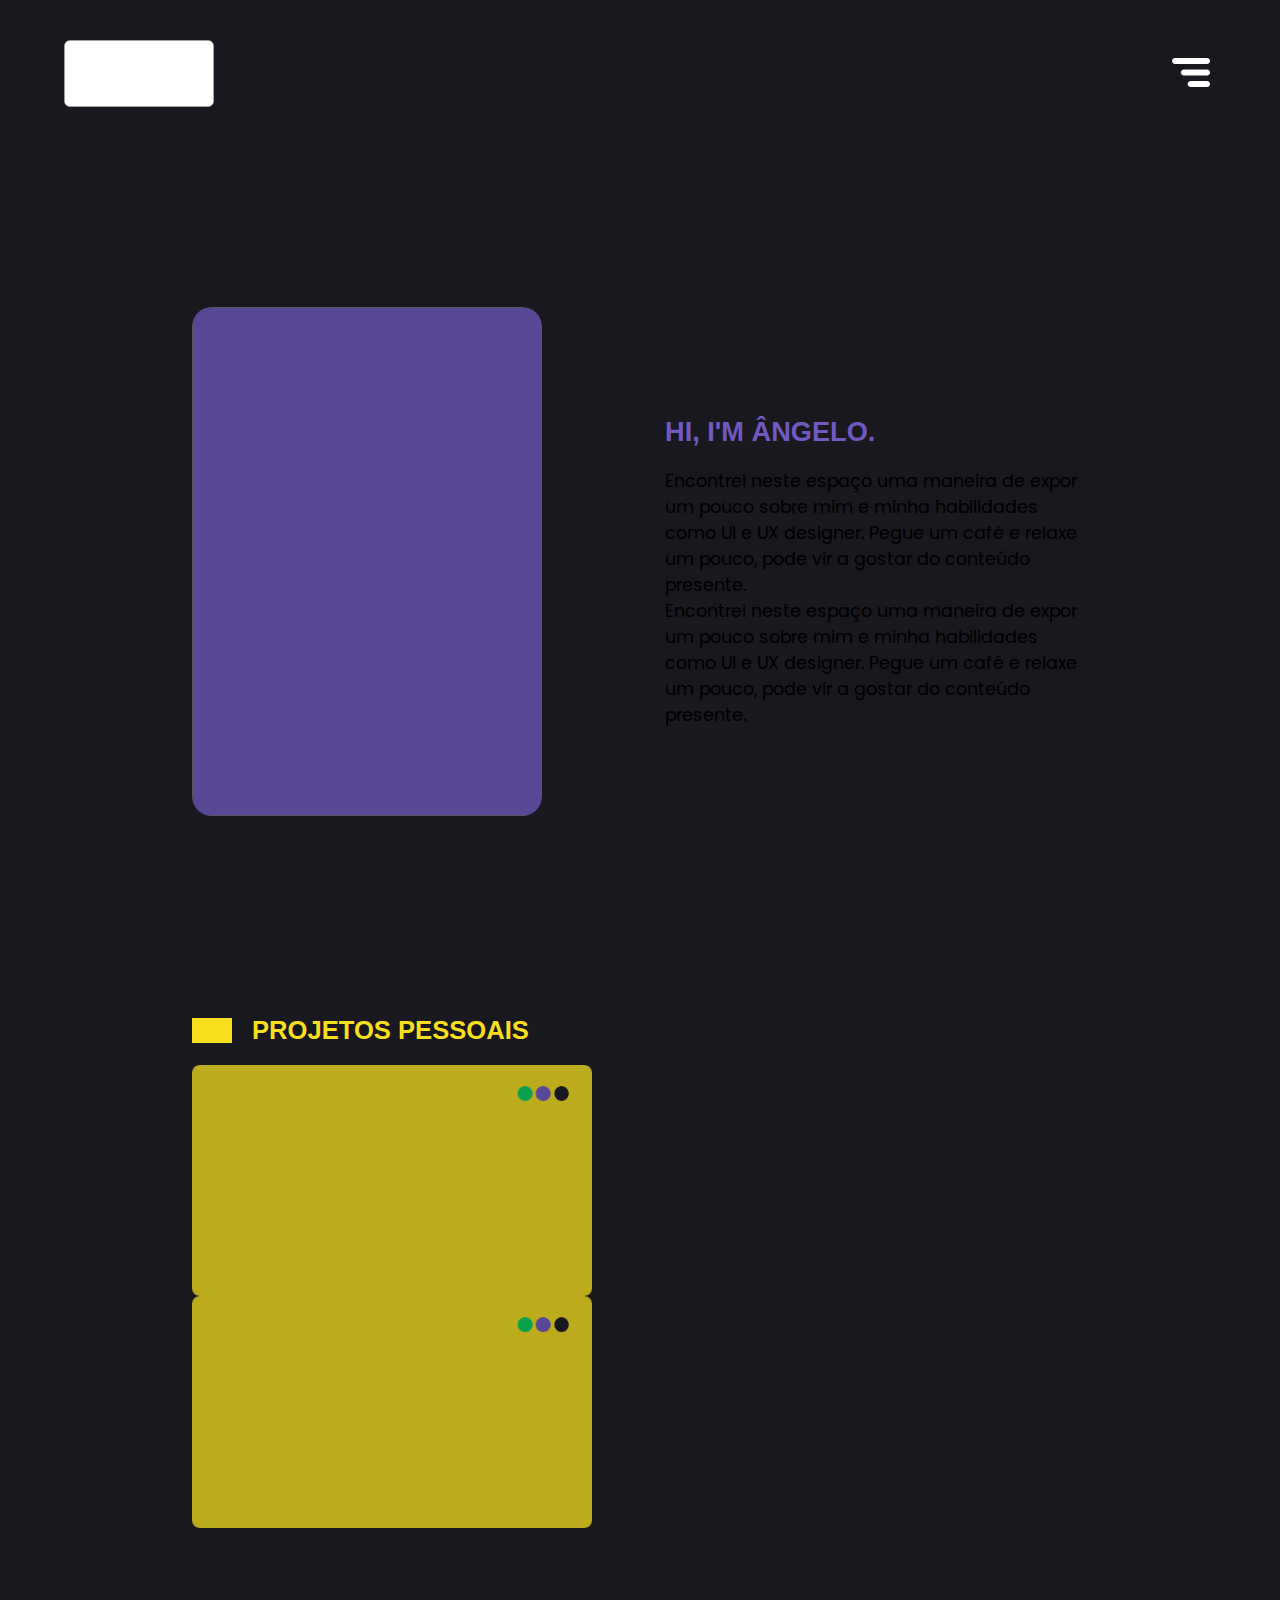
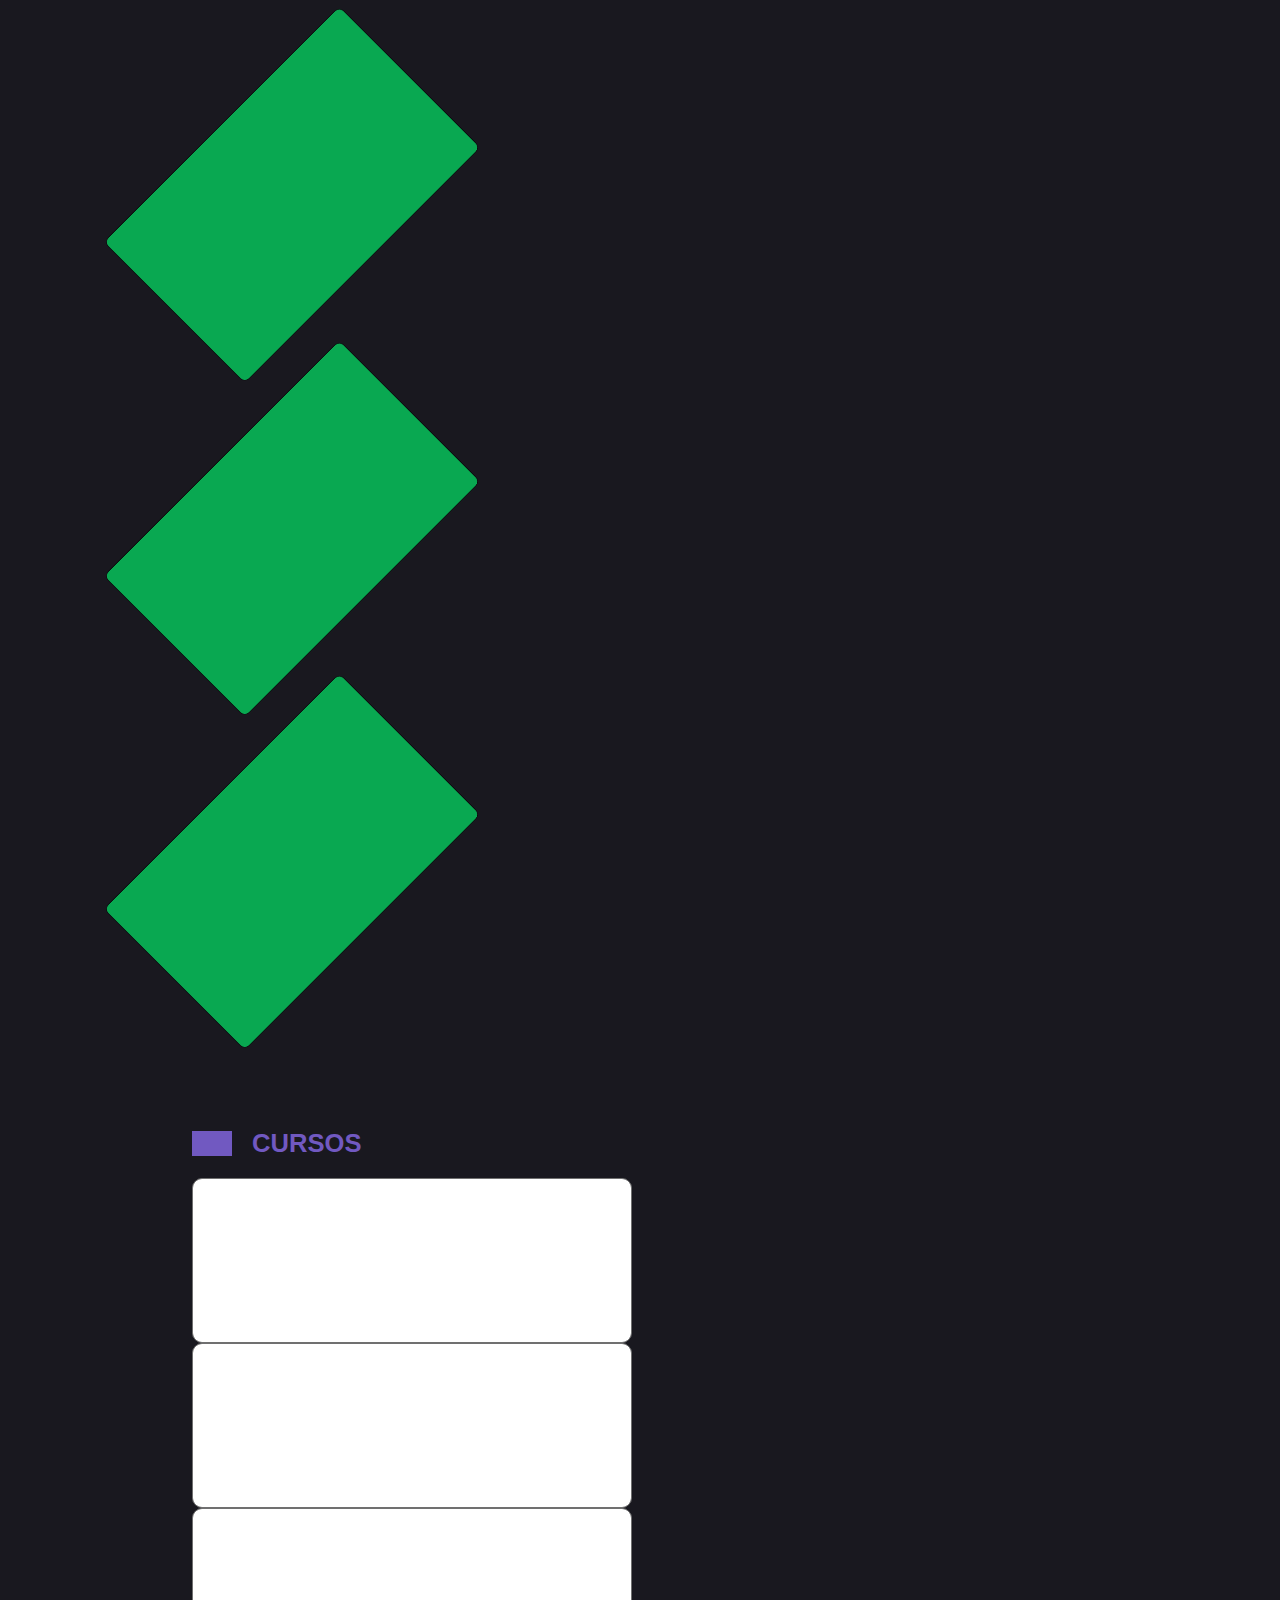
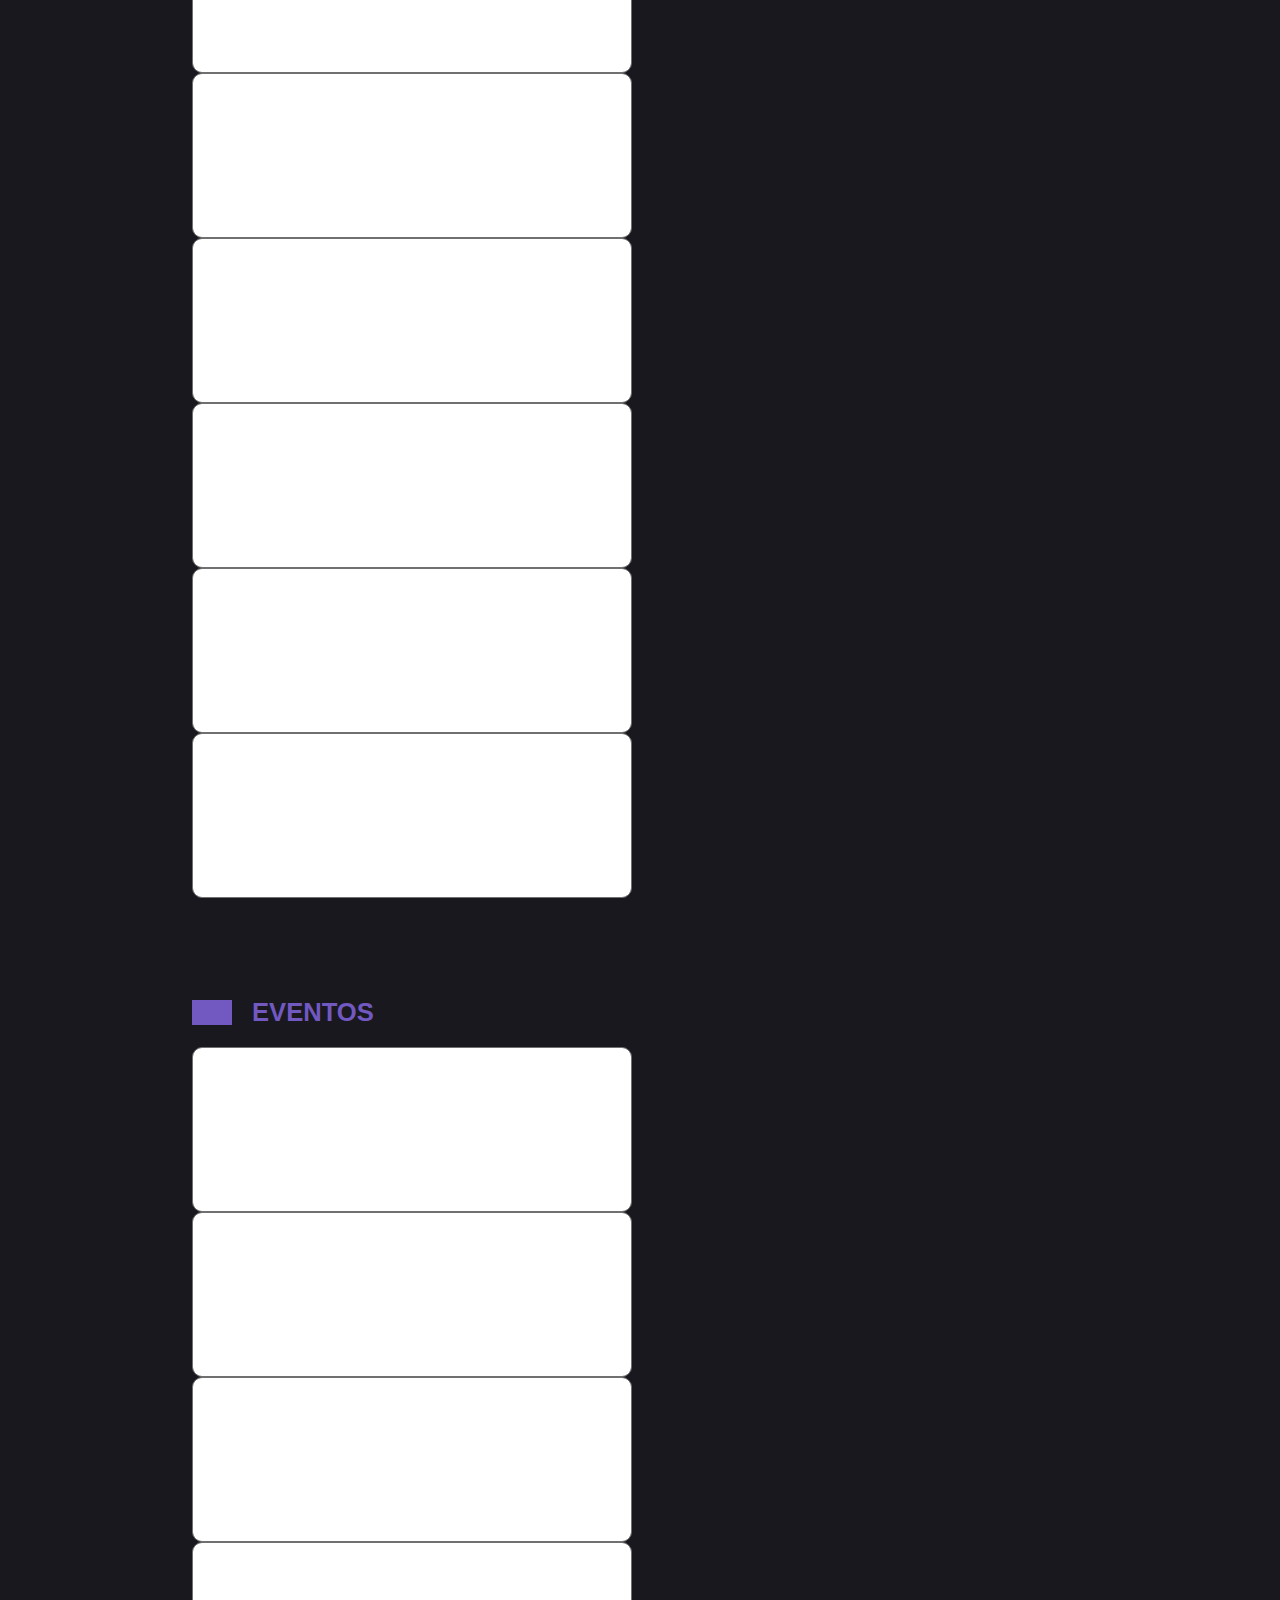
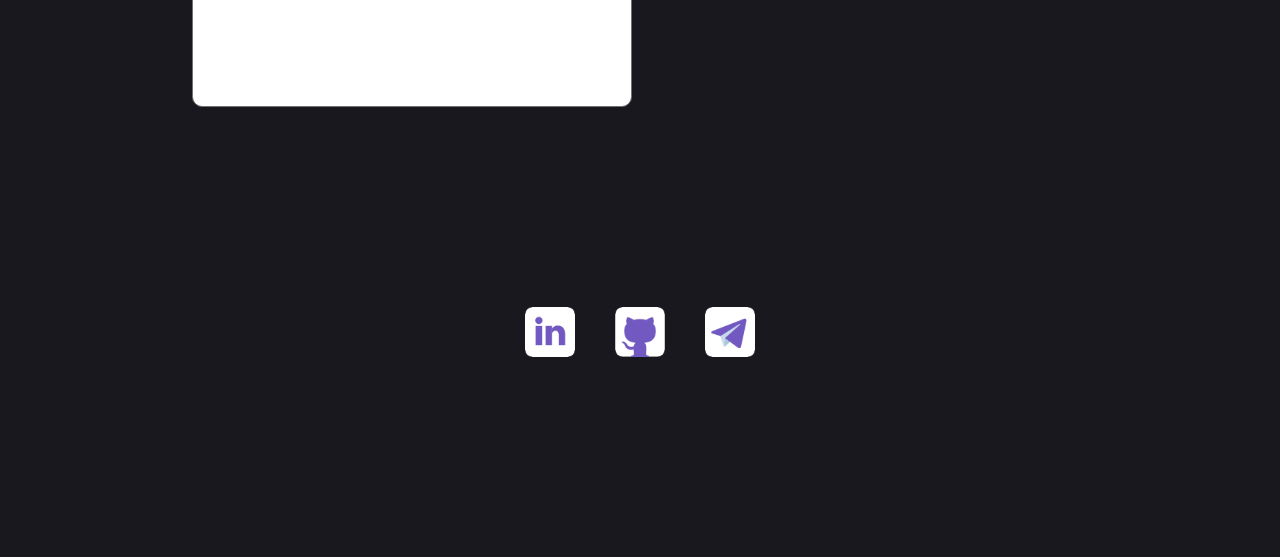
<file: pages/about.html>
<!DOCTYPE html>
<html lang="pt-br">
<head>
  <meta charset="UTF-8">
  <meta name="viewport" content="width=device-width, initial-scale=1.0">
  <meta http-equiv="X-UA-Compatible" content="ie=edge">
  <title>Angel Dev</title>
  <link href="https://fonts.googleapis.com/css?family=Poppins&display=swap" rel="stylesheet">
  <link rel="stylesheet" href="../css/style.css">
</head>
<body>
    
  <header class="header">
    <div class="logo"> <img src="/assets/logo.png" alt="" srcset=""></div>
    <div class="menu"><button> <img src="/assets/menu.png" alt=""></button></div>
  </header>

  <section class="presentation">
    <div class="profile"><img src="/assets/profile-about.png" alt=""></div>
    <div class="bio">
      <h2>HI, I'M ÂNGELO.  </h2>
      <p> Encontrei neste espaço uma maneira de expor um pouco sobre mim e minha
         habilidades como UI e UX designer. Pegue um café e relaxe um pouco, 
        pode vir a  gostar do conteúdo presente. </p>
      <p> Encontrei neste espaço uma maneira de expor um pouco sobre mim e minha
        habilidades como UI e UX designer. Pegue um café e relaxe um pouco, 
        pode vir a  gostar do conteúdo presente. </p>
      
    </div>
  </section>

  <section class="web-design">
    <div class="titulo">
      <h1>PROJETOS PESSOAIS</h1>
    </div>
    <div class="cards">
      <li class="card-item"> <img src="/assets/web-card.png" alt=""></li>
      <li class="card-item"> <img src="/assets/web-card.png" alt=""></li>
     
    </div>
  </section>
  <section class="app-design">
      <div class="titulo">
      </div>
    <div class="card-app">
      <li class="item-app"><a href=""><img src="/assets/app-card.png" alt=""></a></li>
      <li class="item-app"><a href=""><img src="/assets/app-card.png" alt=""></a></li>
      <li class="item-app"><a href=""><img src="/assets/app-card.png" alt=""></a></li>
    </div>
  </section>

  <section class="courses">
    <div class="titulo"> <h1>Cursos</h1></div>
    <div class="card-courses">
      <li class="course-item"><a href=""><img src="/assets/card-course.png" alt=""></a></li>
      <li class="course-item"><a href=""><img src="/assets/card-course.png" alt=""></a></li>
      <li class="course-item"><a href=""><img src="/assets/card-course.png" alt=""></a></li>
      <li class="course-item"><a href=""><img src="/assets/card-course.png" alt=""></a></li>
      <li class="course-item"><a href=""><img src="/assets/card-course.png" alt=""></a></li>
      <li class="course-item"><a href=""><img src="/assets/card-course.png" alt=""></a></li>
      <li class="course-item"><a href=""><img src="/assets/card-course.png" alt=""></a></li>
      <li class="course-item"><a href=""><img src="/assets/card-course.png" alt=""></a></li>

    </div>
  </section>

  <section class="events">
    <div class="titulo"><h1>Eventos</h1> </div>
    <div class="card-events">
      <li class="event-item"><a href=""><img src="/assets/card-course.png" alt=""></a></li>
      <li class="event-item"><a href=""><img src="/assets/card-course.png" alt=""></a></li>
      <li class="event-item"><a href=""><img src="/assets/card-course.png" alt=""></a></li>
      <li class="event-item"><a href=""><img src="/assets/card-course.png" alt=""></a></li>
    </div>
  </section>

  <footer>
    <div class="icons">
      <li class="rs"><a href=""><img src="/assets/linkedin.png" alt=""></a></li>
      <li class="rs"><a href=""><img src="/assets/github.png" alt=""></a></li>
      <li class="rs"><a href=""><img src="/assets/telegram.png" alt=""></a></li>
      
    </div>
  </footer>
  <script src="//use.edgefonts.net/passion-one;germania-one.js"></script>
</body>
</html>
</file>
<file: css/style.css>
@import 'all.css';
@import 'home.css';
@import 'about.css';
@import 'contact.css';
@import 'menu-mobile.css';
@import 'slide.css';
@import 'slide2.css';
@import 'aboutSlide.css';
@import 'aboutSlide2.css';

h1,h2,h3
{
font-family: passion-one, sans-serif;
}

p, input, label, textarea
{
font-family: 'Poppins', sans-serif;}
/* font-family: germania-one, sans-serif; */
</file>
